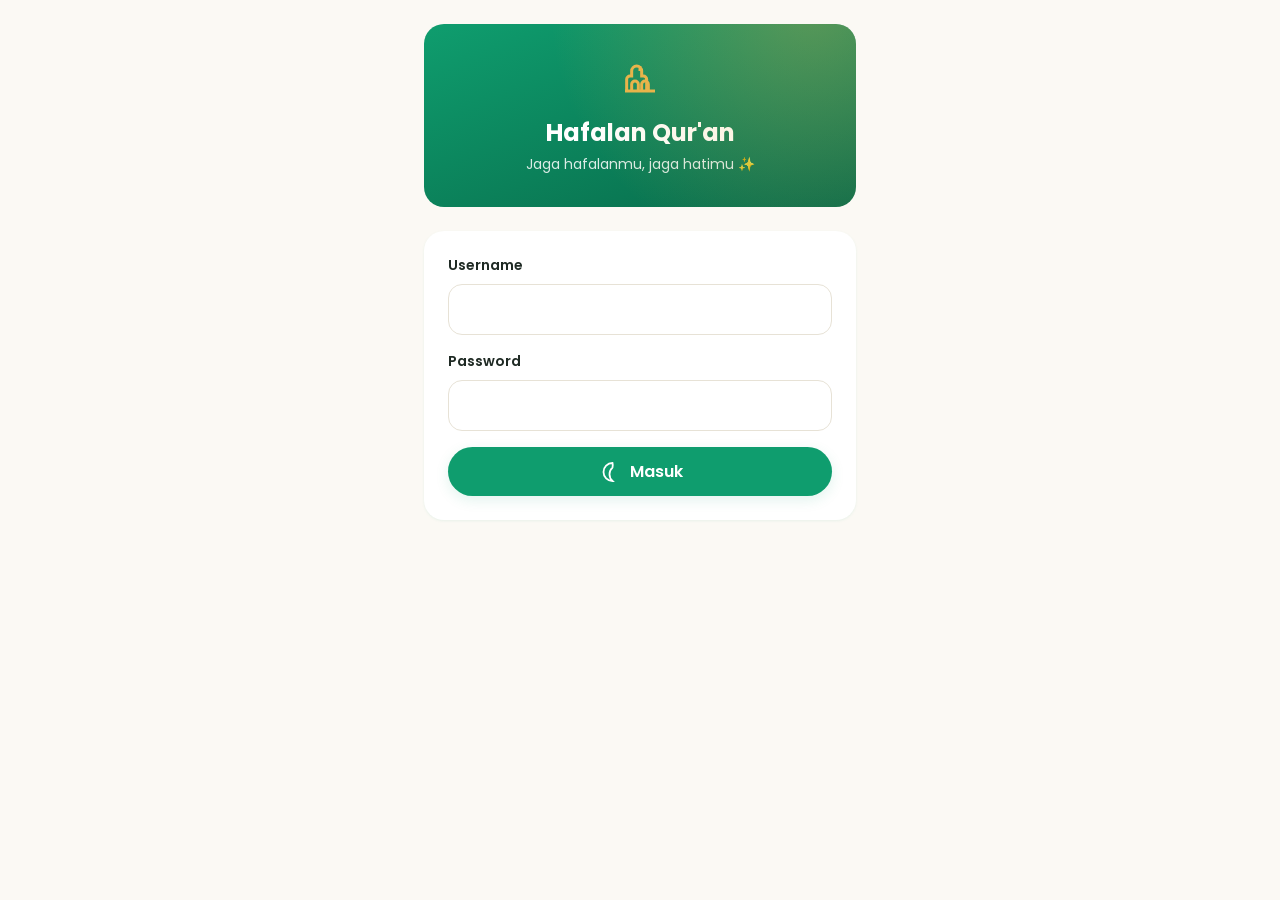
<file: docs/index.html>
<!DOCTYPE html>
<html lang="id">
<head>
<meta charset="UTF-8">
<meta name="viewport" content="width=device-width, initial-scale=1.0">
<title>Hafalan Qur'an — Masuk</title>
<link rel="preconnect" href="https://fonts.googleapis.com">
<link href="https://fonts.googleapis.com/css2?family=Poppins:wght@400;600;700&family=Scheherazade+New:wght@600&display=swap" rel="stylesheet">
<link rel="stylesheet" href="css/variables.css">
<link rel="stylesheet" href="css/base.css">
<link rel="stylesheet" href="css/animations.css">
<style>
  .login-hero {
    background: linear-gradient(160deg, var(--color-primary) 0%, var(--color-primary-dark) 100%);
    border-radius: var(--radius-lg);
    padding: var(--space-6) var(--space-5);
    color: #fff;
    text-align: center;
    margin-bottom: var(--space-5);
    position: relative;
    overflow: hidden;
  }
  .login-hero .icon-lg { color: var(--color-gold); margin-bottom: var(--space-3); }
  .login-hero h1 { font-size: var(--fs-xl); margin-bottom: var(--space-1); }
  .login-hero p { font-size: var(--fs-sm); opacity: 0.85; }
  .login-hero::after {
    content: '';
    position: absolute; inset: 0;
    background: radial-gradient(circle at 90% -10%, rgba(232,180,74,0.35), transparent 60%);
  }
  .field-group { margin-bottom: var(--space-4); }
  .field-label { display: block; font-size: var(--fs-sm); font-weight: 600; margin-bottom: var(--space-2); }
  .error-text { color: var(--color-status-merah); font-size: var(--fs-sm); margin-top: var(--space-2); display: none; }
</style>
</head>
<body>
  <div class="container">
    <div class="login-hero animate-in">
      <svg class="icon icon-lg"><use href="assets/icons.svg#icon-mosque"/></svg>
      <h1>Hafalan Qur'an</h1>
      <p>Jaga hafalanmu, jaga hatimu ✨</p>
    </div>

    <form id="loginForm" class="card animate-in animate-in-delay-1">
      <div class="field-group">
        <label class="field-label" for="username">Username</label>
        <input class="input" type="text" id="username" required autocomplete="username">
      </div>
      <div class="field-group">
        <label class="field-label" for="password">Password</label>
        <input class="input" type="password" id="password" required autocomplete="current-password">
      </div>
      <button type="submit" class="btn btn-primary btn-block" id="submitBtn">
        <svg class="icon"><use href="assets/icons.svg#icon-crescent"/></svg>
        Masuk
      </button>
      <p class="error-text" id="errorText"></p>
    </form>
  </div>

  <script type="module">
    import { login, getSession } from './js/api.js';

    // Kalau sudah login, langsung redirect sesuai role
    const existing = getSession();
    if (existing) redirectByRole(existing.role);

    const form = document.getElementById('loginForm');
    const errorText = document.getElementById('errorText');
    const submitBtn = document.getElementById('submitBtn');

    form.addEventListener('submit', async (e) => {
      e.preventDefault();
      errorText.style.display = 'none';
      submitBtn.disabled = true;
      submitBtn.textContent = 'Memeriksa...';

      const username = document.getElementById('username').value.trim();
      const password = document.getElementById('password').value;

      try {
        const result = await login(username, password);
        if (result.success) {
          redirectByRole(result.role);
        } else {
          showError(result.message || 'Username atau password salah');
        }
      } catch (err) {
        showError('Tidak bisa terhubung ke server. Coba lagi.');
      } finally {
        submitBtn.disabled = false;
        submitBtn.innerHTML = '<svg class="icon"><use href="assets/icons.svg#icon-crescent"/></svg> Masuk';
      }
    });

    function showError(msg) {
      errorText.textContent = msg;
      errorText.style.display = 'block';
    }

    function redirectByRole(role) {
      const pageByRole = { santri: 'santri.html', ortu: 'ortu.html', ustaz: 'ustaz.html' };
      window.location.href = pageByRole[role] || 'index.html';
    }
  </script>
</body>
</html>
</file>
<file: docs/css/variables.css>
:root {
  /* ===== Warna Primer — Islamic Emerald ===== */
  --color-primary: #0F9D6E;
  --color-primary-dark: #086B4A;
  --color-primary-light: #6FE0B8;
  --color-primary-bg: #E7F8F1;

  /* ===== Warna Aksen — Gold (reward / pencapaian) ===== */
  --color-gold: #E8B44A;
  --color-gold-dark: #C6922B;
  --color-gold-bg: #FDF3E0;

  /* ===== Warna Netral ===== */
  --color-bg: #FBF9F4;
  --color-surface: #FFFFFF;
  --color-text: #1F2A24;
  --color-text-muted: #6B776F;
  --color-border: #E7E2D6;

  /* ===== Warna Status (Traffic Light) — sengaja beda dari primary ===== */
  --color-status-hijau: #22C55E;
  --color-status-hijau-bg: #DCFCE7;
  --color-status-kuning: #F5B301;
  --color-status-kuning-bg: #FEF3C7;
  --color-status-merah: #EF4444;
  --color-status-merah-bg: #FEE2E2;

  /* ===== Warna Semangat (streak / gamifikasi) ===== */
  --color-flame: #FF7A45;
  --color-flame-glow: #FFD6A5;

  /* ===== Tipografi ===== */
  --font-ui: 'Poppins', 'Segoe UI', sans-serif;
  --font-arabic: 'Scheherazade New', 'Amiri', serif;

  --fs-xs: 0.75rem;
  --fs-sm: 0.875rem;
  --fs-base: 1rem;
  --fs-lg: 1.25rem;
  --fs-xl: 1.5rem;
  --fs-2xl: 2rem;
  --fs-arabic: 2rem;

  /* ===== Spacing Scale ===== */
  --space-1: 4px;
  --space-2: 8px;
  --space-3: 12px;
  --space-4: 16px;
  --space-5: 24px;
  --space-6: 32px;
  --space-8: 48px;

  /* ===== Radius & Shadow ===== */
  --radius-sm: 8px;
  --radius-md: 14px;
  --radius-lg: 20px;
  --radius-full: 999px;

  --shadow-sm: 0 1px 3px rgba(15, 157, 110, 0.08);
  --shadow-md: 0 4px 14px rgba(15, 157, 110, 0.12);
  --shadow-gold: 0 4px 14px rgba(232, 180, 74, 0.25);

  /* ===== Transisi ===== */
  --transition-fast: 150ms ease;
  --transition-base: 250ms ease;
  --transition-bounce: 400ms cubic-bezier(0.34, 1.56, 0.64, 1);
}
</file>
<file: docs/css/base.css>
*, *::before, *::after { box-sizing: border-box; margin: 0; padding: 0; }

body {
  font-family: var(--font-ui);
  background: var(--color-bg);
  color: var(--color-text);
  -webkit-font-smoothing: antialiased;
  min-height: 100vh;
}

.font-arabic {
  font-family: var(--font-arabic);
  font-size: var(--fs-arabic);
  line-height: 2;
  direction: rtl;
}

/* ===== Layout ===== */
.container {
  max-width: 480px;
  margin: 0 auto;
  padding: var(--space-5);
}

/* ===== Card ===== */
.card {
  background: var(--color-surface);
  border-radius: var(--radius-lg);
  box-shadow: var(--shadow-sm);
  padding: var(--space-5);
  transition: transform var(--transition-base), box-shadow var(--transition-base);
}
.card:hover { box-shadow: var(--shadow-md); }

/* ===== Button ===== */
.btn {
  display: inline-flex;
  align-items: center;
  justify-content: center;
  gap: var(--space-2);
  font-family: var(--font-ui);
  font-weight: 600;
  font-size: var(--fs-base);
  border: none;
  border-radius: var(--radius-full);
  padding: var(--space-3) var(--space-5);
  cursor: pointer;
  transition: transform var(--transition-fast), box-shadow var(--transition-fast), opacity var(--transition-fast);
}
.btn:active { transform: scale(0.96); }
.btn:disabled { opacity: 0.5; cursor: not-allowed; }

.btn-primary {
  background: var(--color-primary);
  color: #fff;
  box-shadow: var(--shadow-md);
}
.btn-primary:hover { background: var(--color-primary-dark); }

.btn-gold {
  background: var(--color-gold);
  color: var(--color-text);
  box-shadow: var(--shadow-gold);
}
.btn-gold:hover { background: var(--color-gold-dark); color: #fff; }

.btn-block { width: 100%; }

/* ===== Input ===== */
.input {
  width: 100%;
  font-family: var(--font-ui);
  font-size: var(--fs-base);
  padding: var(--space-3) var(--space-4);
  border: 1.5px solid var(--color-border);
  border-radius: var(--radius-md);
  background: var(--color-surface);
  transition: border-color var(--transition-fast);
}
.input:focus {
  outline: none;
  border-color: var(--color-primary);
}

/* ===== Status Badge (Traffic Light) ===== */
.status-badge {
  display: inline-flex;
  align-items: center;
  gap: var(--space-1);
  font-size: var(--fs-xs);
  font-weight: 600;
  padding: var(--space-1) var(--space-3);
  border-radius: var(--radius-full);
}
.status-hijau  { background: var(--color-status-hijau-bg);  color: var(--color-status-hijau); }
.status-kuning { background: var(--color-status-kuning-bg); color: #92660A; }
.status-merah  { background: var(--color-status-merah-bg);  color: var(--color-status-merah); }

/* ===== Icon ===== */
.icon {
  width: 24px;
  height: 24px;
  stroke: currentColor;
  fill: none;
  stroke-width: 1.8;
  flex-shrink: 0;
}
.icon-lg { width: 40px; height: 40px; }
.icon-gold { color: var(--color-gold-dark); }
.icon-primary { color: var(--color-primary); }
</file>
<file: docs/css/animations.css>
/* Semua animasi hanya pakai transform/opacity supaya ringan di HP */

@keyframes fadeInUp {
  from { opacity: 0; transform: translateY(12px); }
  to   { opacity: 1; transform: translateY(0); }
}
.animate-in { animation: fadeInUp var(--transition-base) ease both; }
.animate-in-delay-1 { animation-delay: 80ms; }
.animate-in-delay-2 { animation-delay: 160ms; }
.animate-in-delay-3 { animation-delay: 240ms; }

/* Streak flame — nyala pelan-pelan, dipakai di indikator streak Santri */
@keyframes flamePulse {
  0%, 100% { transform: scale(1); filter: drop-shadow(0 0 0 var(--color-flame-glow)); }
  50%      { transform: scale(1.12); filter: drop-shadow(0 0 6px var(--color-flame-glow)); }
}
.animate-flame { animation: flamePulse 1.6s ease-in-out infinite; color: var(--color-flame); }

/* Badge unlock — muncul dengan efek "pop" */
@keyframes popIn {
  0%   { opacity: 0; transform: scale(0.5) rotate(-8deg); }
  70%  { opacity: 1; transform: scale(1.08) rotate(2deg); }
  100% { opacity: 1; transform: scale(1) rotate(0); }
}
.animate-pop { animation: popIn var(--transition-bounce) both; }

/* Skeleton loading — dipakai saat menunggu response google.script.run / fetch */
@keyframes shimmer {
  0%   { background-position: -200px 0; }
  100% { background-position: 200px 0; }
}
.skeleton {
  background: linear-gradient(90deg, var(--color-border) 25%, #f3f1e8 37%, var(--color-border) 63%);
  background-size: 400px 100%;
  animation: shimmer 1.4s ease infinite;
  border-radius: var(--radius-sm);
}

/* Confetti ringan untuk perayaan pencapaian — beberapa <span> ditaruh via JS */
@keyframes confettiFall {
  0%   { transform: translateY(-20px) rotate(0deg); opacity: 1; }
  100% { transform: translateY(120px) rotate(360deg); opacity: 0; }
}
.confetti-piece {
  position: absolute;
  width: 8px;
  height: 8px;
  border-radius: 2px;
  animation: confettiFall 900ms ease-out forwards;
}
</file>
<file: docs/css/dashboard-ortu.css>
.hero-ortu {
  text-align: center;
  background: linear-gradient(160deg, var(--color-gold-bg) 0%, #fff 100%);
  border: 1px solid var(--color-gold);
}
.hero-ortu h1 { font-size: var(--fs-xl); margin: var(--space-2) 0 var(--space-3); }

.ringkasan-row { display: flex; justify-content: center; gap: var(--space-2); flex-wrap: wrap; }

.hafalan-item {
  display: flex;
  justify-content: space-between;
  align-items: center;
  margin-bottom: var(--space-2);
  padding: var(--space-4);
}

.eval-buttons { display: flex; gap: var(--space-2); margin-top: var(--space-2); }
.eval-btn { flex: 1; color: #fff; font-size: var(--fs-sm); padding: var(--space-3); }
.eval-lancar { background: var(--color-status-hijau); }
.eval-tersendat { background: var(--color-status-kuning); }
.eval-lupa { background: var(--color-status-merah); }
</file>
<file: docs/css/dashboard-santri.css>
.hero-santri {
  background: linear-gradient(160deg, var(--color-primary) 0%, var(--color-primary-dark) 100%);
  color: #fff;
}
.hero-top { display: flex; justify-content: space-between; align-items: flex-start; }
.hero-greeting { font-size: var(--fs-sm); opacity: 0.85; }
.hero-santri h1 { font-size: var(--fs-xl); }

.streak-chip {
  display: flex;
  align-items: center;
  gap: var(--space-1);
  background: rgba(255,255,255,0.15);
  padding: var(--space-2) var(--space-3);
  border-radius: var(--radius-full);
  font-weight: 700;
}

.level-progress { margin-top: var(--space-5); }
.level-label {
  display: flex;
  justify-content: space-between;
  font-size: var(--fs-sm);
  margin-bottom: var(--space-2);
  opacity: 0.9;
}
.progress-track {
  height: 8px;
  border-radius: var(--radius-full);
  background: rgba(255,255,255,0.2);
  overflow: hidden;
}
.progress-fill {
  height: 100%;
  background: var(--color-gold);
  border-radius: var(--radius-full);
  transition: width var(--transition-bounce);
}

.section-title {
  display: flex;
  align-items: center;
  gap: var(--space-2);
  font-size: var(--fs-lg);
  margin: var(--space-5) 0 var(--space-3);
}

.misi-group { margin-bottom: var(--space-3); }
.misi-item {
  display: flex;
  justify-content: space-between;
  align-items: center;
  padding: var(--space-3) 0;
  border-top: 1px solid var(--color-border);
}
.misi-item:first-of-type { border-top: none; margin-top: var(--space-3); }
.misi-item .btn { padding: var(--space-2) var(--space-3); }

.muted-text { color: var(--color-text-muted); font-size: var(--fs-sm); }

.badge-row { display: flex; flex-wrap: wrap; gap: var(--space-2); }
.badge-pill {
  display: flex;
  align-items: center;
  gap: var(--space-2);
  background: var(--color-gold-bg);
  color: var(--color-gold-dark);
  padding: var(--space-2) var(--space-4);
  border-radius: var(--radius-full);
  font-size: var(--fs-sm);
  font-weight: 600;
}
</file>
<file: docs/css/dashboard-ustaz.css>
.hero-ustaz { text-align: center; }
.hero-ustaz h1 { font-size: var(--fs-xl); margin: var(--space-2) 0 var(--space-1); }

.santri-item {
  display: flex;
  justify-content: space-between;
  align-items: center;
  margin-bottom: var(--space-2);
  padding: var(--space-4);
}
.santri-nama { font-weight: 600; }
.flag-dot {
  display: inline-block;
  width: 8px;
  height: 8px;
  border-radius: 50%;
  background: var(--color-status-merah);
  margin-left: var(--space-2);
}
.ringkasan-mini { display: flex; gap: var(--space-1); }
.ringkasan-mini .status-badge { padding: 2px var(--space-2); }

.field-row { display: flex; gap: var(--space-3); }
.field-row .field-group { flex: 1; }

textarea.input { resize: vertical; font-family: var(--font-ui); }
</file>
